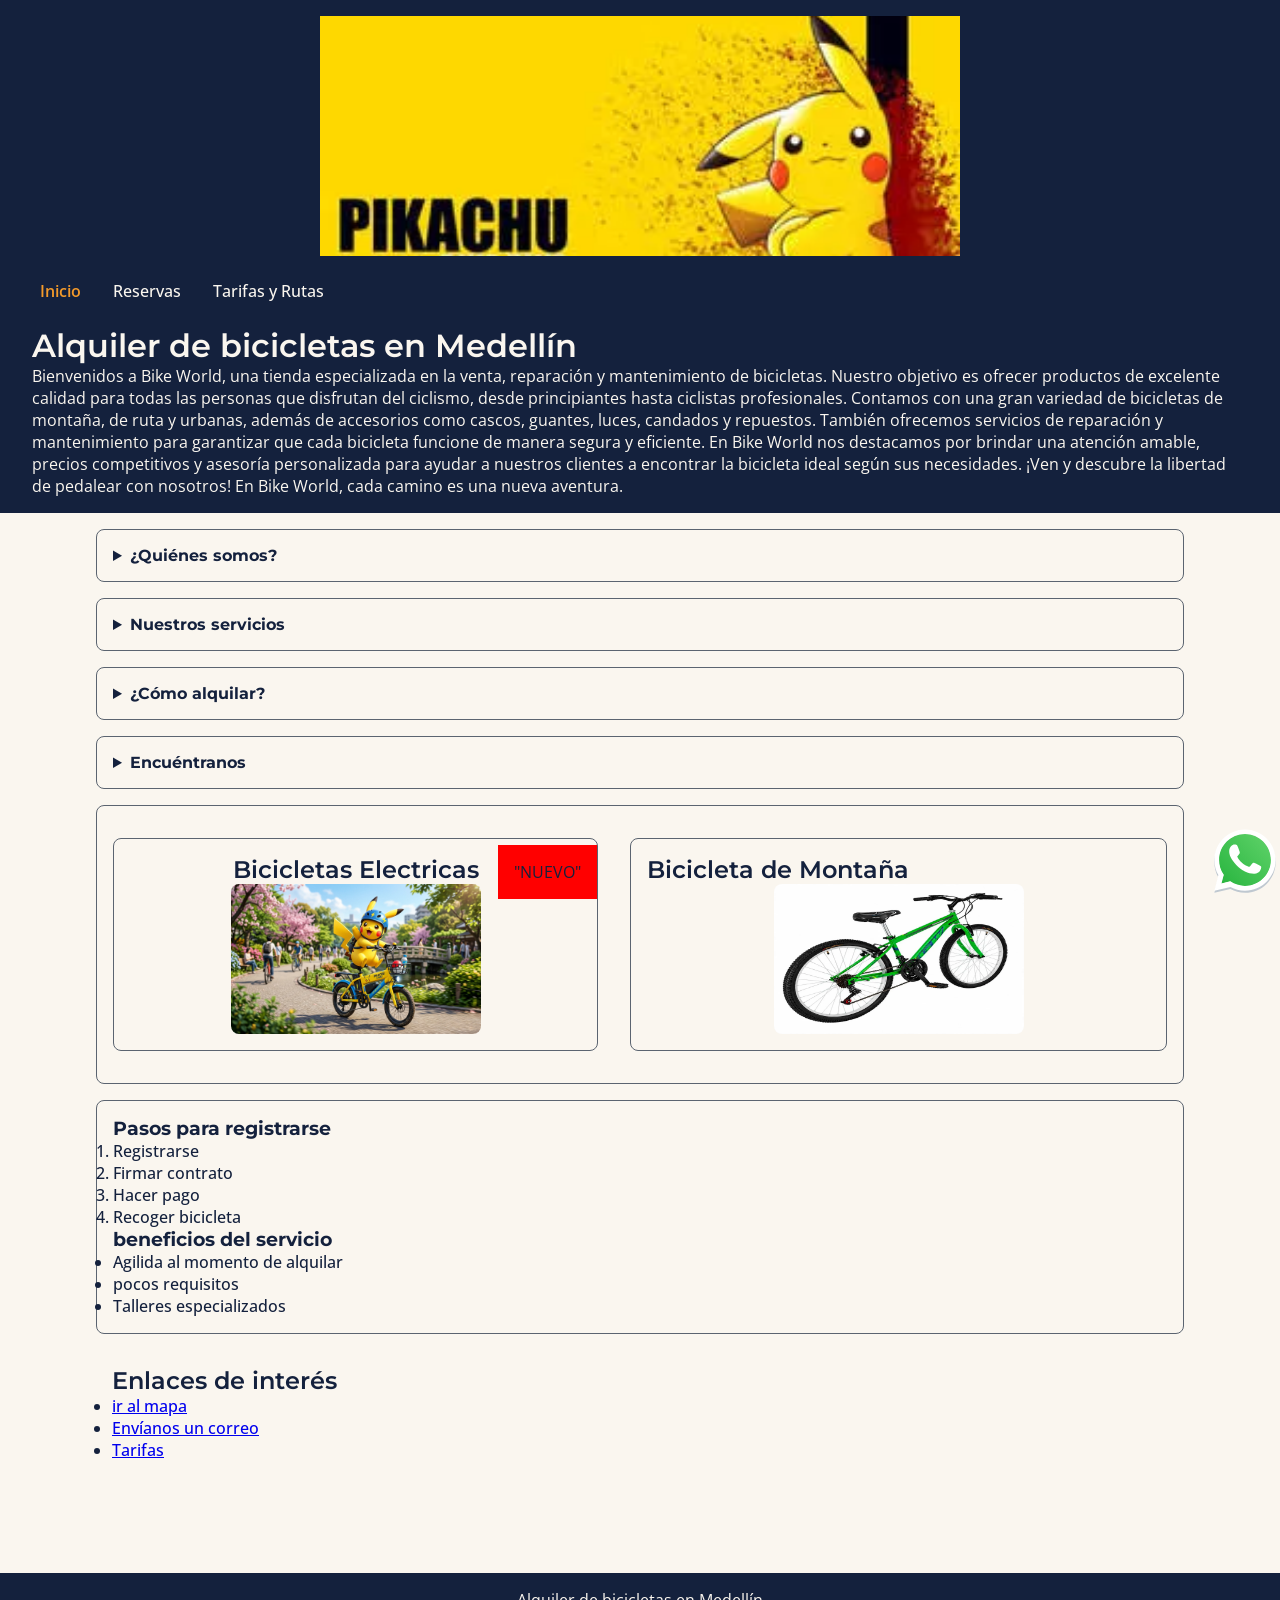
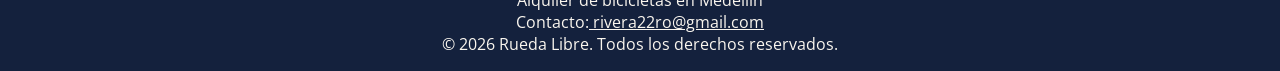
<file: index.html>
<!DOCTYPE html>
<html lang="en">
<head>
    <meta charset="UTF-8">
    <meta name="viewport" content="width=device-width, initial-scale=1.0">
    <link rel="stylesheet" href="./css/styles.css">

    <link rel="preconnect" href="https://fonts.googleapis.com">
    <link rel="preconnect" href="https://fonts.gstatic.com" crossorigin>
    <link href="https://fonts.googleapis.com/css2?family=Montserrat:ital,wght@0,100..900;1,100..900&display=swap" rel="stylesheet">

    <link rel="preconnect" href="https://fonts.googleapis.com">
    <link rel="preconnect" href="https://fonts.gstatic.com" crossorigin>
    <link href="https://fonts.googleapis.com/css2?family=Montserrat:ital,wght@0,100..900;1,100..900&family=Open+Sans:ital,wght@0,300..800;1,300..800&display=swap" rel="stylesheet">
    <title>Rueda Libre</title>
</head>
    
<body>
    <header>
            <img src="./img/pikachu.webp" alt="pikachu">
            <nav>
                <ul id="menu">
                    <li><a href="./index.html"class="activo" aria-current="page">Inicio </a></li>
                    <li><a href="./paginas/reservas.html">Reservas</a></li>
                    <li><a href="./paginas/tarifas.html">Tarifas y Rutas</a></li>
                </ul>
            </nav>
        <h1>Alquiler de bicicletas en Medellín</h1>
        <p>Bienvenidos a Bike World, una tienda especializada en la venta, reparación y mantenimiento de bicicletas. Nuestro objetivo es ofrecer productos de   excelente calidad para todas las personas que disfrutan del ciclismo, desde principiantes hasta ciclistas profesionales.

            Contamos con una gran variedad de bicicletas de montaña, de ruta y urbanas, además de accesorios como cascos, guantes, luces, candados y repuestos. También ofrecemos servicios de reparación y mantenimiento para garantizar que cada bicicleta funcione de manera segura y eficiente.

            En Bike World nos destacamos por brindar una atención amable, precios competitivos y asesoría personalizada para ayudar a nuestros clientes a encontrar la bicicleta ideal según sus necesidades.

            ¡Ven y descubre la libertad de pedalear con nosotros! En Bike World, cada camino es una nueva aventura. 
        </p>
        
    </header>

    <main>
        
        <section>
        <details>
            <summary>¿Quiénes somos?</summary>
                <h2>"Una trayectoria de <em>compromiso y confianza.</em>"</h2>
                <p>"<strong>un equipo apasionado</strong>  que te hace la vida más fácil."</p>
        </details> 

        <details>
            <summary>Nuestros servicios</summary>
            <h2>"Soluciones integrales <em> a tus necesidades.</em>"</h2>
            <p>"Lo que necesitas,<strong> listo para usar</strong> cuando lo necesites."</p>
        </details>  

        <details>
            <summary>¿Cómo alquilar?</summary>
              <h2>"Un proceso ágil y transparente, <em> a paso.</em>"</h2>
            <p>"Más fácil de lo que crees: <strong> pasos y listo.</strong>"</p>  

        </details>
        <details>
            <summary>Encuéntranos</summary>
            <h2>"Estamos a tu disposición.<em>Contáctanos.</em>"</h2>
            <p>"Pásanos a ver o mándanos un mensaje,<strong> te esperamos.</strong>"</p>
        </details>
        </section>

        <article class="principal">

            <article class="electrica">
                <section >
                    <h2>Bicicletas Electricas</h2>
                    <img src="./img/pikachu2.jpeg" alt="pikachu en bici">
                    
                </section>
                <aside class="nuevo">
                    <p>"NUEVO"</p>
                </aside>
            </article>
            <article class="bicimontaña">

        <section >
            <h2>Bicicleta de Montaña</h2>
            <img src="./img/bicicleta.webp" alt="bicicleta" width="200">
        </section>
            </article>
        
        </article>
        </article>
        <article class="pasos">

                <section>
                    <h3><strong>Pasos para registrarse</strong></h3>
                    <ol>
                        <li> Registrarse</li>
                        <li> Firmar contrato</li>
                        <li> Hacer pago</li>
                        <li> Recoger bicicleta</li> 
                    </ol>
                    <h3><strong>beneficios del servicio </strong></h3>
                    <ul>
                        <li>Agilida al momento de alquilar</li>
                        <li>pocos requisitos</li>
                        <li>Talleres especializados</li>
                    </ul>
                </section>
                </article>
        <aside>
            <h2>Enlaces de interés</h2>
            <ul>
                <li><a href="paginas/mapa.html" target="_blank"> ir al mapa </a></li>
                <li><a href="mailto:correo@ejemplo.com">Envíanos un correo</a></li>   
                <li><a href="/paginas/tarifas.html">Tarifas</a></li>
            </ul>
        </aside>    

    </main>
    <aside>
         <a href="https://wa.me/573001234567" class="whatsapp" target="_blank" rel="noopener noreferrer">
            <img src="./img/whatsapp.svg" alt="WhatsApp">
        </a>
    </aside>

    <footer>
        <p>Alquiler de bicicletas en Medellín</p>
            <p>Contacto:<a href="https://mail.google.com/mail/?view=cm&fs=1&to=tucorreo@gmail.com">
            rivera22ro@gmail.com</a>
            </p>
        <p>&copy; 2026 Rueda Libre. Todos los derechos reservados.</p>
    </footer>

</body>
</html>
</file>
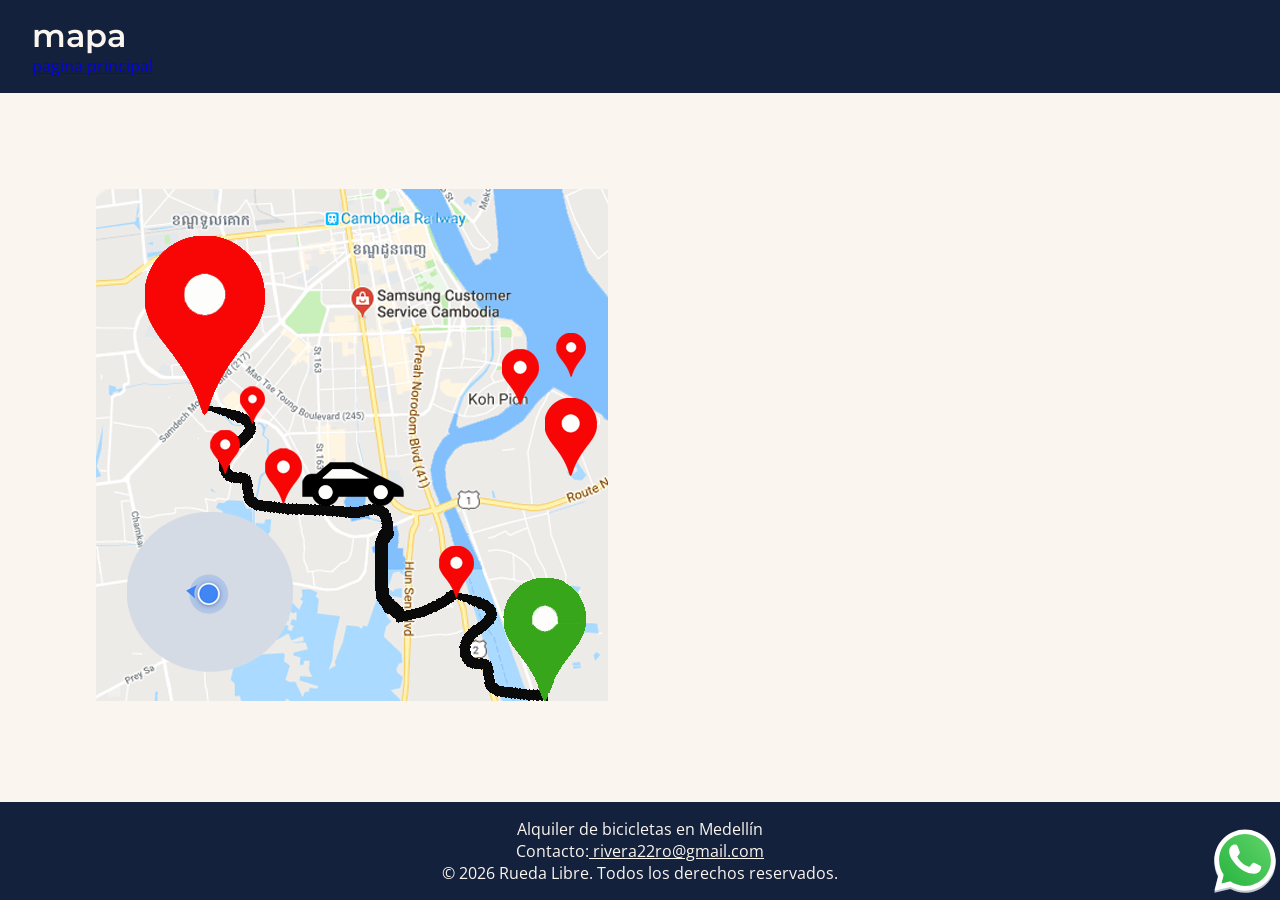
<file: paginas/mapa.html>
<!DOCTYPE html>
<html lang="en">

<head>
    <meta charset="UTF-8">
    <meta name="viewport" content="width=device-width, initial-scale=1.0">
    <link rel="stylesheet" href="../css/styles.css">
    <link rel="preconnect" href="https://fonts.googleapis.com">
    <link rel="preconnect" href="https://fonts.gstatic.com" crossorigin>
    <link href="https://fonts.googleapis.com/css2?family=Montserrat:ital,wght@0,100..900;1,100..900&display=swap"
        rel="stylesheet">

    <link rel="stylesheet" href="https://cdnjs.cloudflare.com/ajax/libs/font-awesome/6.7.2/css/all.min.css">

    <link rel="preconnect" href="https://fonts.googleapis.com">
    <link rel="preconnect" href="https://fonts.gstatic.com" crossorigin>
    <link
        href="https://fonts.googleapis.com/css2?family=Montserrat:ital,wght@0,100..900;1,100..900&family=Open+Sans:ital,wght@0,300..800;1,300..800&display=swap"
        rel="stylesheet">
    <title>Document</title>
</head>

<body>
    <header>
        <h1>mapa</h1>
        <a href="../index.html">pagina principal</a>
    </header>
    <main>
        <a href="https://wa.me/573001234567" class="whatsapp" target="_blank" rel="noopener noreferrer">
            <img src="../img/whatsapp.svg" alt="WhatsApp">
        </a>
        <img src="../img/mapa1.png" alt="mapa">
    </main>
    <footer>
        <p>Alquiler de bicicletas en Medellín</p>
        <p>Contacto:<a href="https://mail.google.com/mail/?view=cm&fs=1&to=tucorreo@gmail.com">
                rivera22ro@gmail.com</a>
        </p>
        <p>&copy; 2026 Rueda Libre. Todos los derechos reservados.</p>
    </footer>

</body>

</html>
</file>
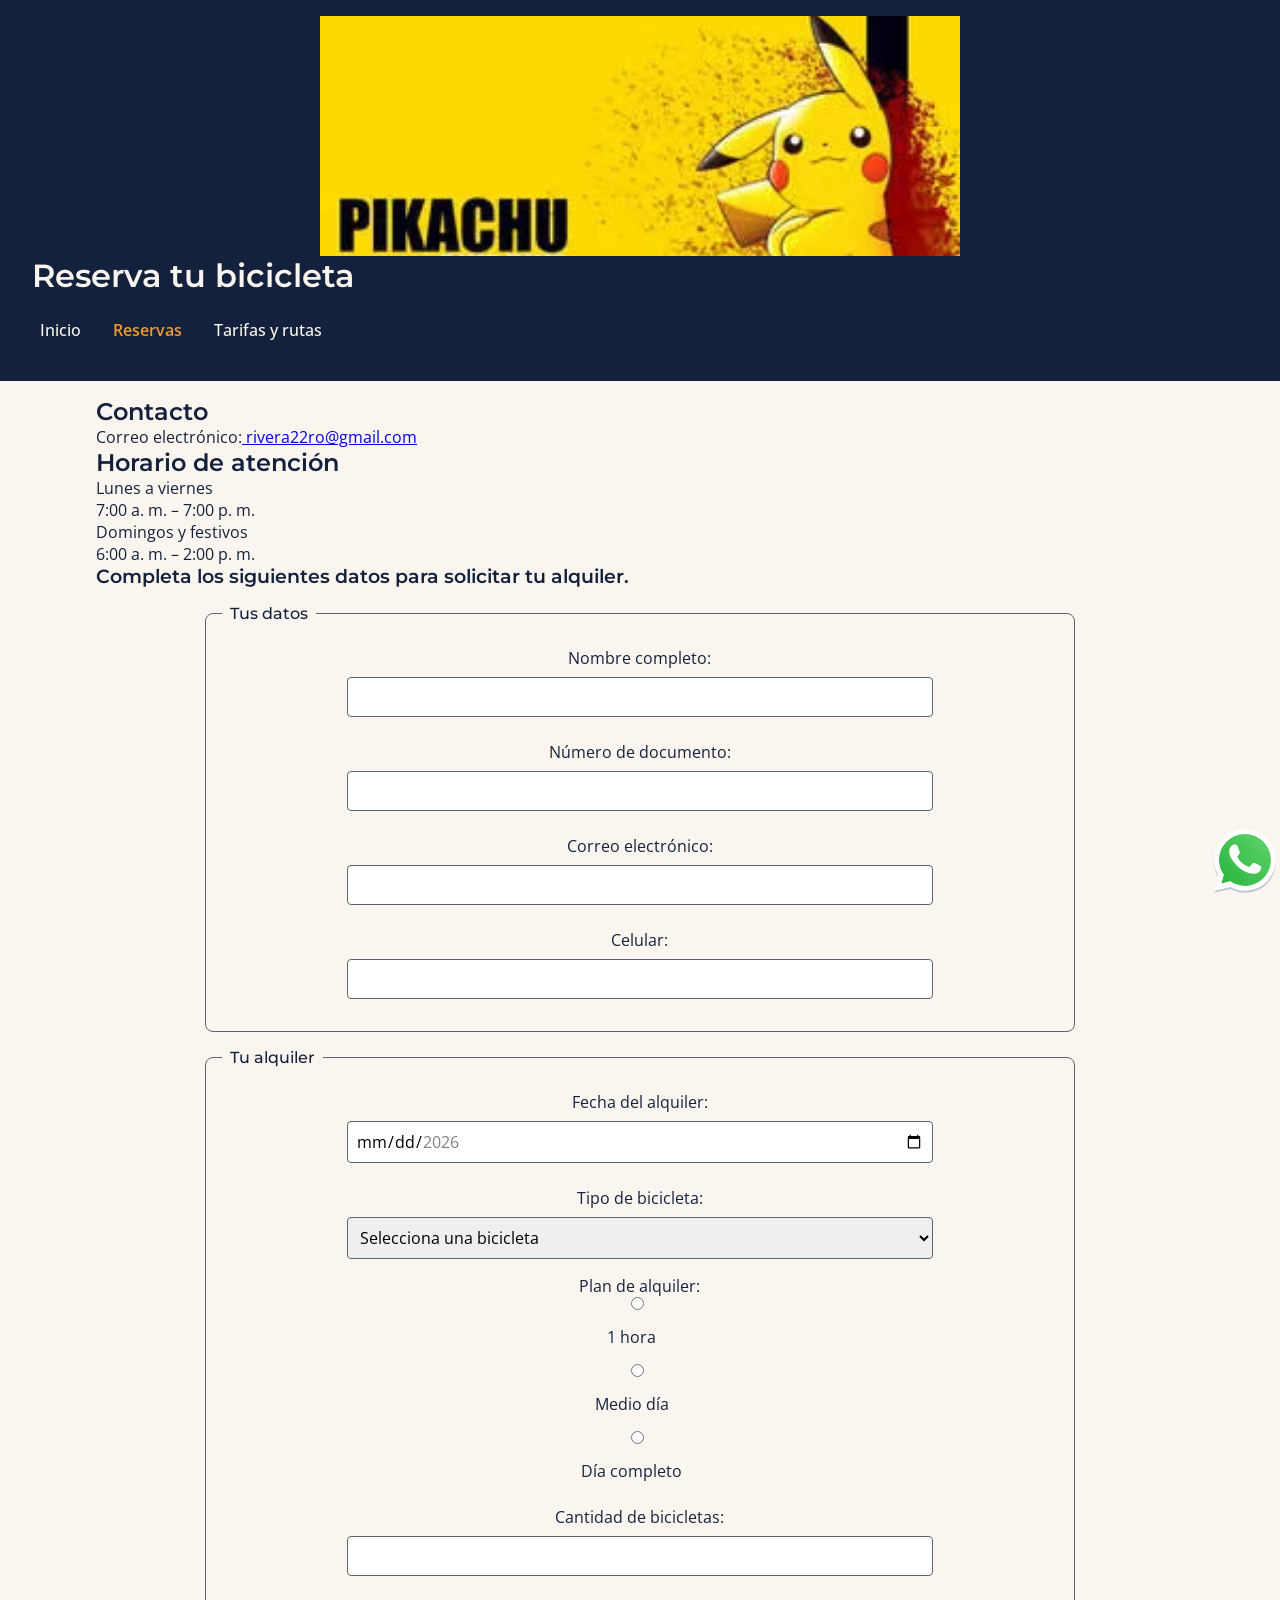
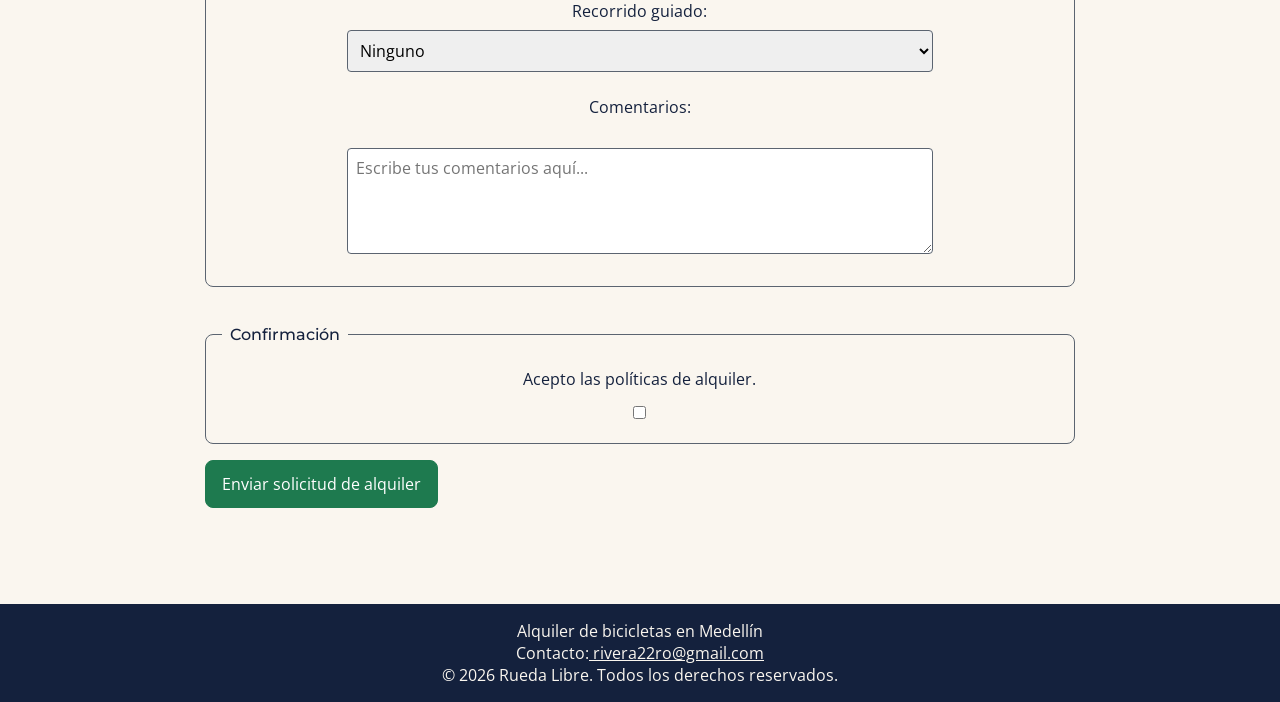
<file: paginas/reservas.html>
<!DOCTYPE html>
<html lang="es">
<head>
    <meta charset="UTF-8">
    <meta name="viewport" content="width=device-width, initial-scale=1.0">
    <link rel="stylesheet" href="../css/styles.css">
    <link rel="preconnect" href="https://fonts.googleapis.com">
    <link rel="preconnect" href="https://fonts.gstatic.com" crossorigin>
    <link href="https://fonts.googleapis.com/css2?family=Montserrat:ital,wght@0,100..900;1,100..900&display=swap" rel="stylesheet">

    <link rel="preconnect" href="https://fonts.googleapis.com">
    <link rel="preconnect" href="https://fonts.gstatic.com" crossorigin>
    <link href="https://fonts.googleapis.com/css2?family=Montserrat:ital,wght@0,100..900;1,100..900&family=Open+Sans:ital,wght@0,300..800;1,300..800&display=swap" rel="stylesheet">
    <title>reservas</title>

</head>
<body>
    <header>
            <img src="../img/pikachu.webp" alt="pikachu">
            <h1>Reserva tu bicicleta</h1>
            <nav>
                <ul id="menu">
                    <li><a href="../index.html">Inicio</a></li>
                    <li><a href="../paginas/reservas.html"class="activo" aria-current="page">Reservas</a></li>
                    <li><a href="../paginas/tarifas.html">Tarifas y rutas</a></li>
                </ul>
            </nav>
        </header>
    <main>
        
            
            <section class="informacion-contacto">
                <section class="contacto">
                    <h2>Contacto</h2>
                    <p>Correo electrónico:<a href="mailto:rivera22ro@gmail.com"> rivera22ro@gmail.com</a></p>
                </section>

                <section class="horario-atencion">
                    <h2>Horario de atención</h2>

                    <dl>
                        <dt>Lunes a viernes</dt>
                        <dd>7:00 a. m. – 7:00 p. m.</dd>

                        <dt>Domingos y festivos</dt>
                        <dd>6:00 a. m. – 2:00 p. m.</dd>
                    </dl>
                </section>
            </section>

            <section>
                <h3>Completa los siguientes datos para solicitar tu alquiler.</h3>

                <form id="formularioAlquiler">

                    <fieldset>
                        <legend>Tus datos</legend>

                        <label for="nombre">Nombre completo:</label>
                        <input type="text" id="nombre" name="nombre_completo" minlength="3" pattern="[A-Za-zÁÉÍÓÚáéíóúÜüÑñ ]+" title="Ingresa tu nombre usando solo letras y espacios." required>

                        <label for="documento">Número de documento:</label>
                        <input type="text" id="documento" name="documento" inputmode="numeric" pattern="[0-9]{6,10}" minlength="6" maxlength="10" title="Ingresa entre 6 y 10 dígitos numéricos." required>

                        <label for="correo">Correo electrónico:</label>
                        <input type="email" id="correo" name="correo_electronico"required>

                        <label for="celular">Celular:</label>
                        <input type="tel" id="celular"name="celular" pattern="3[0-9]{9}" title="Ingresa un número de celular de exactamente 10 dígitos"required>
                    </fieldset>

                    <fieldset>
                        <legend>Tu alquiler</legend>

                        <label for="fecha">Fecha del alquiler:</label>
                        <input type="date" id="fecha" name="fecha_alquiler" min="2026-11-01" max="2026-12-31" required>

                        <label for="bicicleta">Tipo de bicicleta:</label>
                        <select id="bicicleta" name="tipo_bicicleta" required>
                            <option value="">Selecciona una bicicleta</option>
                            <option value="urbana">Urbana</option>
                            <option value="montana">Montaña</option>
                            <option value="electrica">Eléctrica</option>
                        </select>

                        <p>Plan de alquiler:</p>
                        <input type="radio" id="una_hora" name="plan"
                            value="1_hora" required>
                        <label for="una_hora">1 hora</label>

                        <input type="radio" id="medio_dia" name="plan"
                            value="medio_dia">
                        <label for="medio_dia">Medio día</label>

                        <input type="radio" id="dia_completo" name="plan"
                            value="dia_completo">
                        <label for="dia_completo">Día completo</label>

                        <label for="cantidad">Cantidad de bicicletas:</label>
                        <input type="number" id="cantidad"
                            name="cantidad_bicicletas"
                            min="1" step="1" required>

                        <label for="ruta">Recorrido guiado:</label>
                        <select id="ruta" name="recorrido_guiado" required>
                            <option value="ninguno">Ninguno</option>
                            <option value="ruta_urbana">Ruta urbana</option>
                            <option value="ruta_natural">Ruta natural</option>
                            <option value="ruta_panoramica">Ruta panorámica</option>
                        </select>

                        <label for="comentarios">Comentarios:</label>
                        <br>
                        <textarea id="comentarios" name="comentarios"
                                rows="4" cols="40"
                                maxlength="300"
                                placeholder="Escribe tus comentarios aquí..."></textarea>
                    </fieldset>

                    <br>

                    <fieldset>
                        <legend>Confirmación</legend>
                        <label for="politicas"> Acepto las políticas de alquiler.</label>
                        <input type="checkbox" id="politicas"
                            name="acepta_politicas"
                            value="si" required>
                        
                    </fieldset>

                    <button type="submit">Enviar solicitud de alquiler</button>

                </form>
            </section>
    </main>
    <aside>
         <a href="https://wa.me/573001234567" class="whatsapp" target="_blank" rel="noopener noreferrer">
            <img src="../img/whatsapp.svg" alt="WhatsApp">
        </a>
    </aside>
    
    <footer>
        <p>Alquiler de bicicletas en Medellín</p>
            <p>Contacto:<a href="https://mail.google.com/mail/?view=cm&fs=1&to=tucorreo@gmail.com">
            rivera22ro@gmail.com</a>
            </p>
        <p>&copy; 2026 Rueda Libre. Todos los derechos reservados.</p>
    </footer>

    
</body>
</html>
</file>
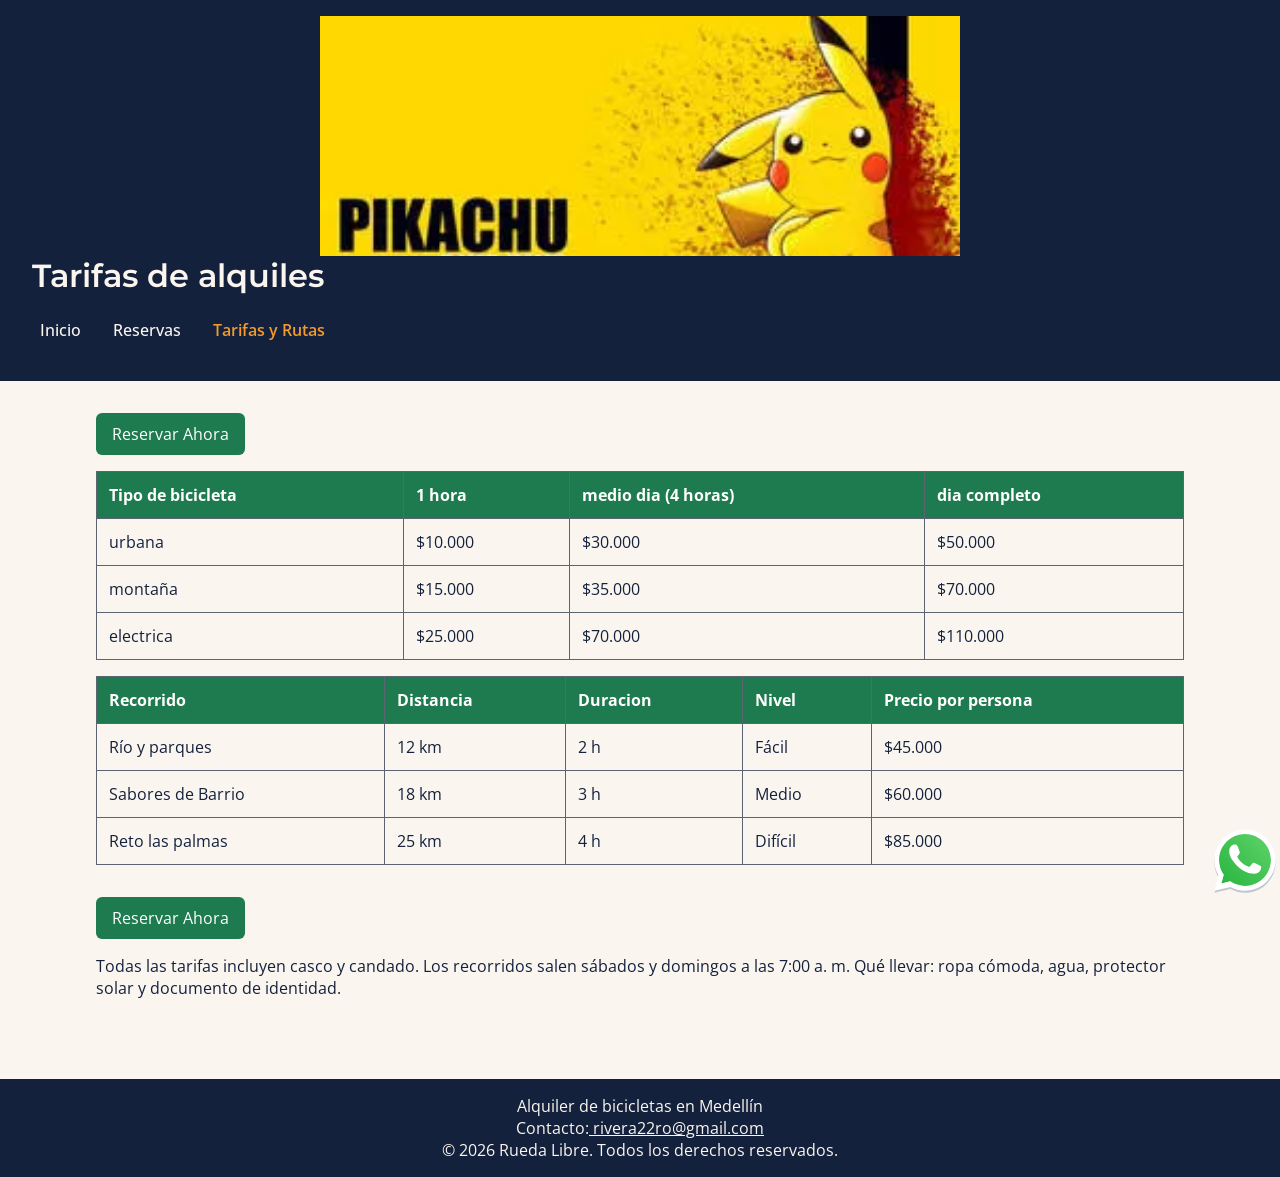
<file: paginas/tarifas.html>
<!DOCTYPE html>
<html lang="en">
<head>
    <meta charset="UTF-8">
    <meta name="viewport" content="width=device-width, initial-scale=1.0">
    <link rel="stylesheet" href="../css/styles.css">
    <link rel="preconnect" href="https://fonts.googleapis.com">
    <link rel="preconnect" href="https://fonts.gstatic.com" crossorigin>
    <link href="https://fonts.googleapis.com/css2?family=Montserrat:ital,wght@0,100..900;1,100..900&display=swap" rel="stylesheet">

    <link rel="preconnect" href="https://fonts.googleapis.com">
    <link rel="preconnect" href="https://fonts.gstatic.com" crossorigin>
    <link href="https://fonts.googleapis.com/css2?family=Montserrat:ital,wght@0,100..900;1,100..900&family=Open+Sans:ital,wght@0,300..800;1,300..800&display=swap" rel="stylesheet">
    <title>tarifas</title>
</head>
<body>
    <header>
            <img src="../img/pikachu.webp" alt="pikachu">
            <h1>Tarifas de alquiles</h1>
            <nav>
                <ul id="menu">
                    <li><a href="../index.html">Inicio </a></li>
                    <li><a href="../paginas/reservas.html">Reservas</a></li>
                    <li><a href="../paginas/tarifas.html"class="activo" aria-current="page">Tarifas y Rutas</a></li>
                </ul>
            </nav>
        </header>
    
    <main>
        
            <a href="../paginas/reservas.html" class="btn-reservar">Reservar Ahora</a>
            <section>
            <table border="1">
                <thead>
                    <tr>
                        <th>Tipo de bicicleta</th>
                        <th>1 hora</th>
                        <th>medio dia (4 horas)</th>
                        <th>dia completo</th>
                    </tr>
                </thead>
                <tbody>
                    <tr>
                        <td>urbana</td>
                        <td>$10.000</td>
                        <td>$30.000</td>
                        <td>$50.000</td>
                    </tr>
                    <tr>
                        <td>montaña</td>
                        <td>$15.000</td>
                        <td>$35.000</td>
                        <td>$70.000</td>
                    </tr>
                    <tr>
                        <td>electrica</td>
                        <td>$25.000</td>
                        <td>$70.000</td>
                        <td>$110.000</td>
                    </tr>
                </tbody>
            </table>
            <table id="recorridosguiados" border="1">
                <thead>
                    <tr>
                        <th>Recorrido</th>
                        <th>Distancia</th>
                        <th>Duracion</th>
                        <th>Nivel</th>
                        <th>Precio por persona</th>
                    </tr>
                </thead>
                <tbody>
                    <tr>
                        <td>Río y parques</td>
                        <td>12 km</td>
                        <td>2 h</td>
                        <td>Fácil</td>
                        <td>$45.000</td>
                    </tr>
                    <tr>
                        <td>Sabores de Barrio</td>
                        <td>18 km</td>
                        <td>3 h</td>
                        <td>Medio</td>
                        <td>$60.000</td>
                    </tr>
                    <tr>
                        <td>Reto las palmas</td>
                        <td>25 km</td>
                        <td>4 h</td>
                        <td>Difícil</td>
                        <td>$85.000</td>
                    </tr>
                </tbody>
            </table>
            </section>
            <a href="../paginas/reservas.html" class="btn-reservar">Reservar Ahora</a>

            <p>Todas las tarifas incluyen casco y candado. Los recorridos salen sábados y domingos a las 7:00 a. m. Qué llevar: ropa cómoda, agua, protector solar y documento de identidad.</p>
        
    </main>

    <aside>
         <a href="https://wa.me/573001234567" class="whatsapp" target="_blank" rel="noopener noreferrer">
            <img src="../img/whatsapp.svg" alt="WhatsApp">
        </a>
    </aside>

    <footer>
        <p>Alquiler de bicicletas en Medellín</p>
            <p>Contacto:<a href="https://mail.google.com/mail/?view=cm&fs=1&to=tucorreo@gmail.com">
            rivera22ro@gmail.com</a>
            </p>
        <p>&copy; 2026 Rueda Libre. Todos los derechos reservados.</p>
    </footer>
</body>
</html>
</file>
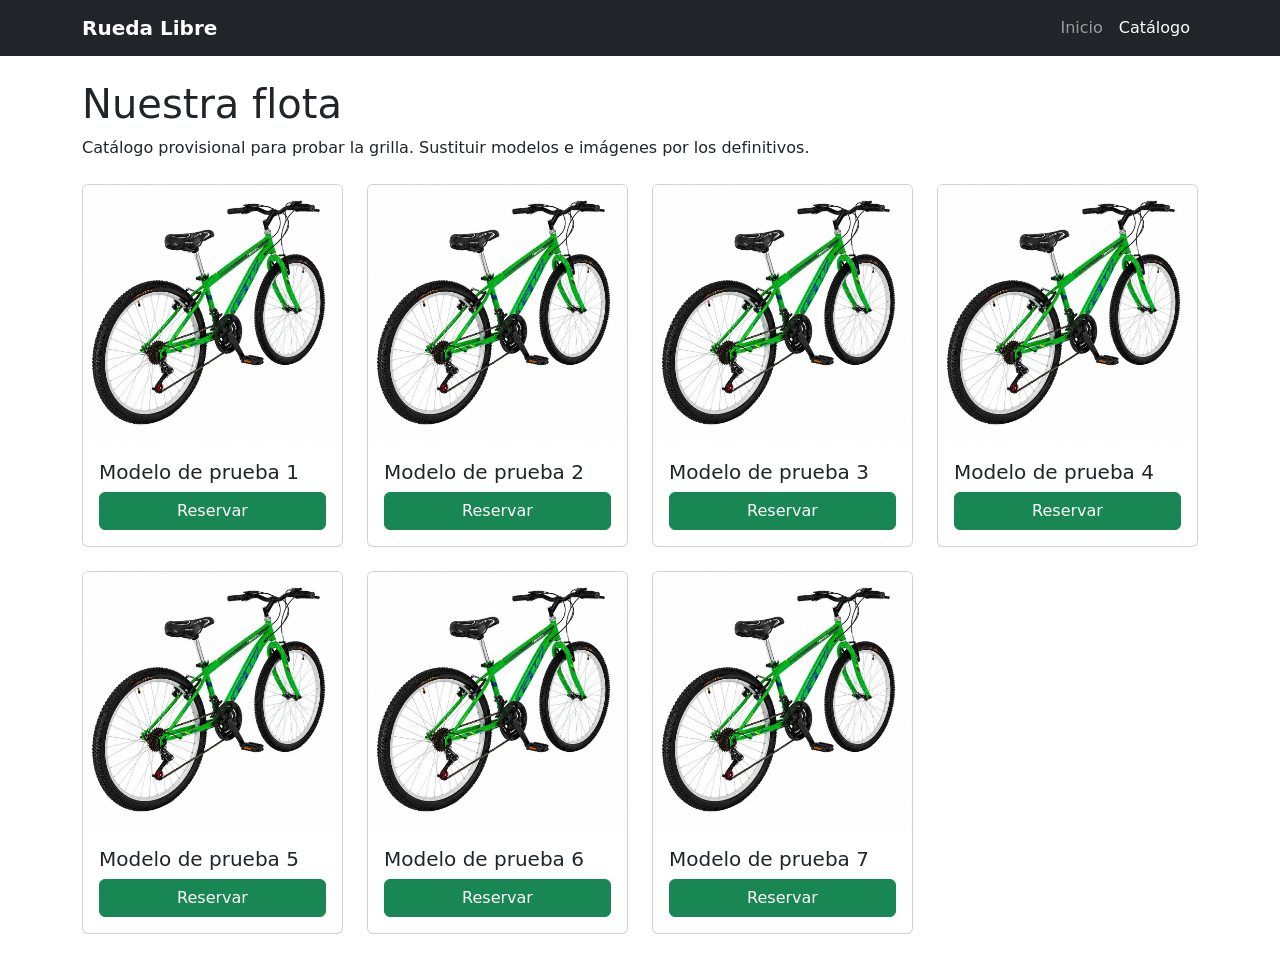
<file: pruebas/boobtstrap.html>
<!doctype html>
<html lang="es">
  <head>
    <meta charset="utf-8">
    <meta name="viewport" content="width=device-width, initial-scale=1">
    <title>Prueba de flota con Bootstrap | Rueda Libre</title>
    <link href="https://cdn.jsdelivr.net/npm/bootstrap@5.3.8/dist/css/bootstrap.min.css" rel="stylesheet" integrity="sha384-sRIl4kxILFvY47J16cr9ZwB07vP4J8+LH7qKQnuqkuIAvNWLzeN8tE5YBujZqJLB" crossorigin="anonymous">
  </head>
  <body>
    <!-- Menú de navegación Bootstrap -->
    <nav class="navbar navbar-expand-lg navbar-dark bg-dark">
      <div class="container">
        <a class="navbar-brand fw-bold" href="../index.html">Rueda Libre</a>

        <button class="navbar-toggler" type="button" data-bs-toggle="collapse"
          data-bs-target="#menuPrincipal" aria-controls="menuPrincipal"
          aria-expanded="false" aria-label="Abrir menú de navegación">
          <span class="navbar-toggler-icon"></span>
        </button>

        <div class="collapse navbar-collapse" id="menuPrincipal">
          <ul class="navbar-nav ms-auto">
            <li class="nav-item">
              <a class="nav-link" href="../index.html">Inicio</a>
            </li>
            <li class="nav-item">
              <a class="nav-link active" aria-current="page" href="./catalogo-bootstrap.html">Catálogo</a>
            </li>
          </ul>
        </div>
      </div>
    </nav>

    <main class="container py-4">
      <h1 class="mb-2">Nuestra flota</h1>
      <p class="mb-4">Catálogo provisional para probar la grilla. Sustituir modelos e imágenes por los definitivos.</p>

      <div class="row g-4">
        <div class="col-12 col-sm-6 col-lg-4 col-xl-3">
          <article class="card h-100">
            <img src="../img/bicicleta.webp" class="card-img-top img-fluid" alt="Imagen provisional del modelo de prueba 1">
            <div class="card-body d-flex flex-column">
              <h2 class="h5 card-title">Modelo de prueba 1</h2>
              <a href="./reservas.html" class="btn btn-success mt-auto">Reservar</a>
            </div>
          </article>
        </div>
        <div class="col-12 col-sm-6 col-lg-4 col-xl-3">
          <article class="card h-100">
            <img src="../img/bicicleta.webp" class="card-img-top img-fluid" alt="Imagen provisional del modelo de prueba 2">
            <div class="card-body d-flex flex-column">
              <h2 class="h5 card-title">Modelo de prueba 2</h2>
              <a href="./reservas.html" class="btn btn-success mt-auto">Reservar</a>
            </div>
          </article>
        </div>
        <div class="col-12 col-sm-6 col-lg-4 col-xl-3">
          <article class="card h-100">
            <img src="../img/bicicleta.webp" class="card-img-top img-fluid" alt="Imagen provisional del modelo de prueba 3">
            <div class="card-body d-flex flex-column">
              <h2 class="h5 card-title">Modelo de prueba 3</h2>
              <a href="./reservas.html" class="btn btn-success mt-auto">Reservar</a>
            </div>
          </article>
        </div>
        <div class="col-12 col-sm-6 col-lg-4 col-xl-3">
          <article class="card h-100">
            <img src="../img/bicicleta.webp" class="card-img-top img-fluid" alt="Imagen provisional del modelo de prueba 4">
            <div class="card-body d-flex flex-column">
              <h2 class="h5 card-title">Modelo de prueba 4</h2>
              <a href="./reservas.html" class="btn btn-success mt-auto">Reservar</a>
            </div>
          </article>
        </div>
        <div class="col-12 col-sm-6 col-lg-4 col-xl-3">
          <article class="card h-100">
            <img src="../img/bicicleta.webp" class="card-img-top img-fluid" alt="Imagen provisional del modelo de prueba 5">
            <div class="card-body d-flex flex-column">
              <h2 class="h5 card-title">Modelo de prueba 5</h2>
              <a href="./reservas.html" class="btn btn-success mt-auto">Reservar</a>
            </div>
          </article>
        </div>
        <div class="col-12 col-sm-6 col-lg-4 col-xl-3">
          <article class="card h-100">
            <img src="../img/bicicleta.webp" class="card-img-top img-fluid" alt="Imagen provisional del modelo de prueba 6">
            <div class="card-body d-flex flex-column">
              <h2 class="h5 card-title">Modelo de prueba 6</h2>
              <a href="./reservas.html" class="btn btn-success mt-auto">Reservar</a>
            </div>
          </article>
        </div>
        <div class="col-12 col-sm-6 col-lg-4 col-xl-3">
          <article class="card h-100">
            <img src="../img/bicicleta.webp" class="card-img-top img-fluid" alt="Imagen provisional del modelo de prueba 7">
            <div class="card-body d-flex flex-column">
              <h2 class="h5 card-title">Modelo de prueba 7</h2>
              <a href="./reservas.html" class="btn btn-success mt-auto">Reservar</a>
            </div>
          </article>
        </div>
      </div>
    </main>
    <script src="https://cdn.jsdelivr.net/npm/bootstrap@5.3.8/dist/js/bootstrap.bundle.min.js" integrity="sha384-FKyoEForCGlyvwx9Hj09JcYn3nv7wiPVlz7YYwJrWVcXK/BmnVDxM+D2scQbITxI" crossorigin="anonymous"></script>
  </body>
</html>
</file>
<file: css/styles.css>
*{
    margin: 0;
    padding: 0;
    box-sizing: border-box;
}

:root{
  --Verde-Ruta: #1E7A4F;
  --Naranja-Pedal: #F39A2B;
  --Azul-Noche: #14213D;
  --Crema: #FAF6EF;
  --Gris-Asfalto: #5B6470;

  --font-titulos: "Montserrat", Arial;
  --font-texto: "Open Sans", Helvetica;

  --espaciado-pequeño: 0.25rem;
  --espaciado-mediano: 0.5rem;
  --espaciado-grande: 1rem;
}


/* 1. Todos los elementos incluyen padding y border en su ancho */


/* 2. Estilos generales */
body {
    margin: 0;
    font-family: var(--font-texto);
    background-color: var(--Crema);
    color: var(--Azul-Noche);
    height: 100vh;
    display: flex;
    flex-direction: column;
    justify-content: space-between; /* da espaciado entre los componentes */
}

/* 3. Contenido principal centrado */
main {
    width: 100%;
    max-width: 70rem;
    margin: 0 auto;
    padding: var(--espaciado-grande);
}

/* 4. Portada: en tu HTML corresponde al header */
header {
    min-height: auto;
    padding: 1rem 2rem;
    background-color: var(--Azul-Noche);
    color: var(--Crema);
}


header h1 {
    font-family: var(--font-titulos);
}

/* La imagen del encabezado no debe desbordarse */
header > img {
    max-width: 50%;
    height: auto;
}


/* Títulos */
h1, h2, h3, h4, h5, h6 {
    font-family: var(--font-titulos);
    font-weight: 600;
}


/* Listas */
li {
    font-family: var(--font-texto);
    font-weight: 500;
}


footer {
    background-color: var(--Azul-Noche);
    color: var(--Crema);
    padding: var(--espaciado-grande);
    text-align: center;
    font-family: var(--font-texto);
    margin: 0;
}

footer a {
    color: var(--Crema);
}

#menu {
    display: flex;
    flex-wrap: wrap;
    gap: var(--espaciado-grande);
    list-style: none;
    margin: 0;
    padding: var(--espaciado-grande) 0;
}

#menu li {
    display: inline-block;
}

#menu a {
    display: inline-block;
    color: var(--Crema);
    text-decoration: none;
    padding: var(--espaciado-mediano);
}

#menu a.activo {
    color: var(--Naranja-Pedal);
    font-weight: 600;
}

#menu a:hover {
    text-decoration: underline;
}

#menu a:focus {
    outline: 2px solid var(--Naranja-Pedal);
    outline-offset: 2px;
}




/* Botón para reservar */
.btn-reservar {
    display: inline-block;
    background-color: var(--Verde-Ruta);
    color: white;
    padding: 10px 16px;
    text-decoration: none;
    border-radius: 6px;
    margin-top: 1rem;
    margin-bottom: 1rem;
}

/* Al pasar el mouse */
.btn-reservar:hover {
    background-color: var(--Gris-Asfalto);
}

/* Al seleccionar con el teclado */
.btn-reservar:focus {
    outline: 3px solid var(--Gris-Asfalto);
    outline-offset: 3px;
}



/* Foco visible en los campos */
input:focus,
select:focus,
textarea:focus {
    outline: 2px solid var(--Verde-Ruta);
    outline-offset: 2px;
}


/* Tabla */
table {
    width: 100%;
    border-collapse: collapse;
    margin-bottom: 1rem;
}

/* Celdas y encabezados */
th,
td {
    padding: 0.75rem;
    border: 1px solid var(--Gris-Asfalto);
    text-align: left;
}

/* Encabezados */
th {
    background-color: var(--Verde-Ruta);
    color: white;
}



.principal {
    width: 100%;
    margin: var(--espaciado-grande) 0;
    padding: var(--espaciado-grande);
    border: 1px solid var(--Gris-Asfalto);
    border-radius: 0.5rem;
    display: flex;
    gap: 2rem;
}

.electrica {
    width: 100%;
    margin: var(--espaciado-grande) 0;
    padding: var(--espaciado-grande);
    border: 1px solid var(--Gris-Asfalto);
    border-radius: 0.5rem;
    position: relative;
    width: 90%;
    height: auto;

    & img {
        width: 250px;
        height: 150px;
    }
    
    & h2 {
        text-align: center;
    } 
}
.nuevo{
        position: absolute ;
        top: -10px;
        background-color: red;
        right: 0px;
    }
    

.bicimontaña {
    width: 100%;
    margin: var(--espaciado-grande) 0;
    padding: var(--espaciado-grande);
    border: 1px solid var(--Gris-Asfalto);
    border-radius: 0.5rem;
    & img {
        width: 250px;
        height: 150px;
    }
}

.pasos {
    width: 100%;
    margin: var(--espaciado-grande) 0;
    padding: var(--espaciado-grande);
    border: 1px solid var(--Gris-Asfalto);
    border-radius: 0.5rem;
}

article img {
    display: block;
    width: 30%;
    max-width: 25rem;
    height: auto;
    margin: 0 auto;
    border-radius: 0.5rem;
}


header > img {
    display: block;
    width: 100%;
    max-width: 40rem;
    height: 15rem;
    object-fit: cover;
    margin: 0 auto;
}


details {
    margin-bottom: var(--espaciado-grande);
    padding: var(--espaciado-grande);
    border: 1px solid var(--Gris-Asfalto);
    border-radius: 0.5rem;
}

summary {
    font-family: var(--font-titulos);
    font-weight: 700;
    cursor: pointer;
}

aside {
    margin: var(--espaciado-grande) 0;
    padding: var(--espaciado-grande);
}

/* formulario */

/* FORMULARIO DE RESERVAS */

/* Separación general del formulario */
#formularioAlquiler {
    width: 80%;
    margin: var(--espaciado-grande) auto;
}

/* Grupos de campos */
#formularioAlquiler fieldset {
    min-width: 0;
    margin: 0 0 var(--espaciado-grande);
    padding: var(--espaciado-grande);
    border: 1px solid var(--Gris-Asfalto);
    border-radius: 0.5rem;
    display: flex;
    flex-direction: column;
    align-items: center;
}

/* Títulos de los grupos */
#formularioAlquiler legend {
    padding: 0 var(--espaciado-mediano);
    font-family: var(--font-titulos);
    font-weight: 500;
}

/* Etiquetas encima de los campos */
#formularioAlquiler label {
    display: block;
    margin: var(--espaciado-mediano) 0;
}

/* Campos de texto, selectores y comentarios */
#formularioAlquiler input:not([type="radio"]):not([type="checkbox"]),
#formularioAlquiler select,
#formularioAlquiler textarea {
    display: block;
    width: 70%;
    max-width: 80%;
    margin-bottom: var(--espaciado-grande);
    padding: var(--espaciado-mediano);
    border: 1px solid var(--Gris-Asfalto);
    border-radius: 0.25rem;
    font: inherit;
}

/* Evita que el usuario ensanche el área de comentarios */
#formularioAlquiler textarea {
    resize: vertical;
}

/* Opciones de plan: radio y etiqueta en línea */
#formularioAlquiler input[type="radio"] {
    display: inline-block;
    margin: 0 var(--espaciado-pequeño) var(--espaciado-grande) 0;
}

#formularioAlquiler input[type="radio"] + label {
    display: inline-block;
    margin: 0 var(--espaciado-grande) var(--espaciado-grande) 0;
}

/* Casilla de políticas */
#formularioAlquiler input[type="checkbox"] {
    display: inline-block;
    margin: var(--espaciado-mediano);
}

/* Foco visible */
#formularioAlquiler input:focus,
#formularioAlquiler select:focus,
#formularioAlquiler textarea:focus {
    outline: 2px solid var(--Verde-Ruta);
    outline-offset: 2px;
}

/* Botón de envío */
#formularioAlquiler button {
    display: inline-block;
    padding: 0.75rem 1rem;
    border: 1px solid var(--Verde-Ruta);
    border-radius: 0.5rem;
    background-color: var(--Verde-Ruta);
    color: #FFFFFF;
    font: inherit;
    cursor: pointer;
}

#formularioAlquiler button:hover {
    background-color: var(--Azul-Noche);
    border-color: var(--Azul-Noche);
}

.whatsapp{
    position: fixed;
    bottom: 0px;
    right: 0px;

    & img{
        width: 70px;
        
    }

}
</file>
